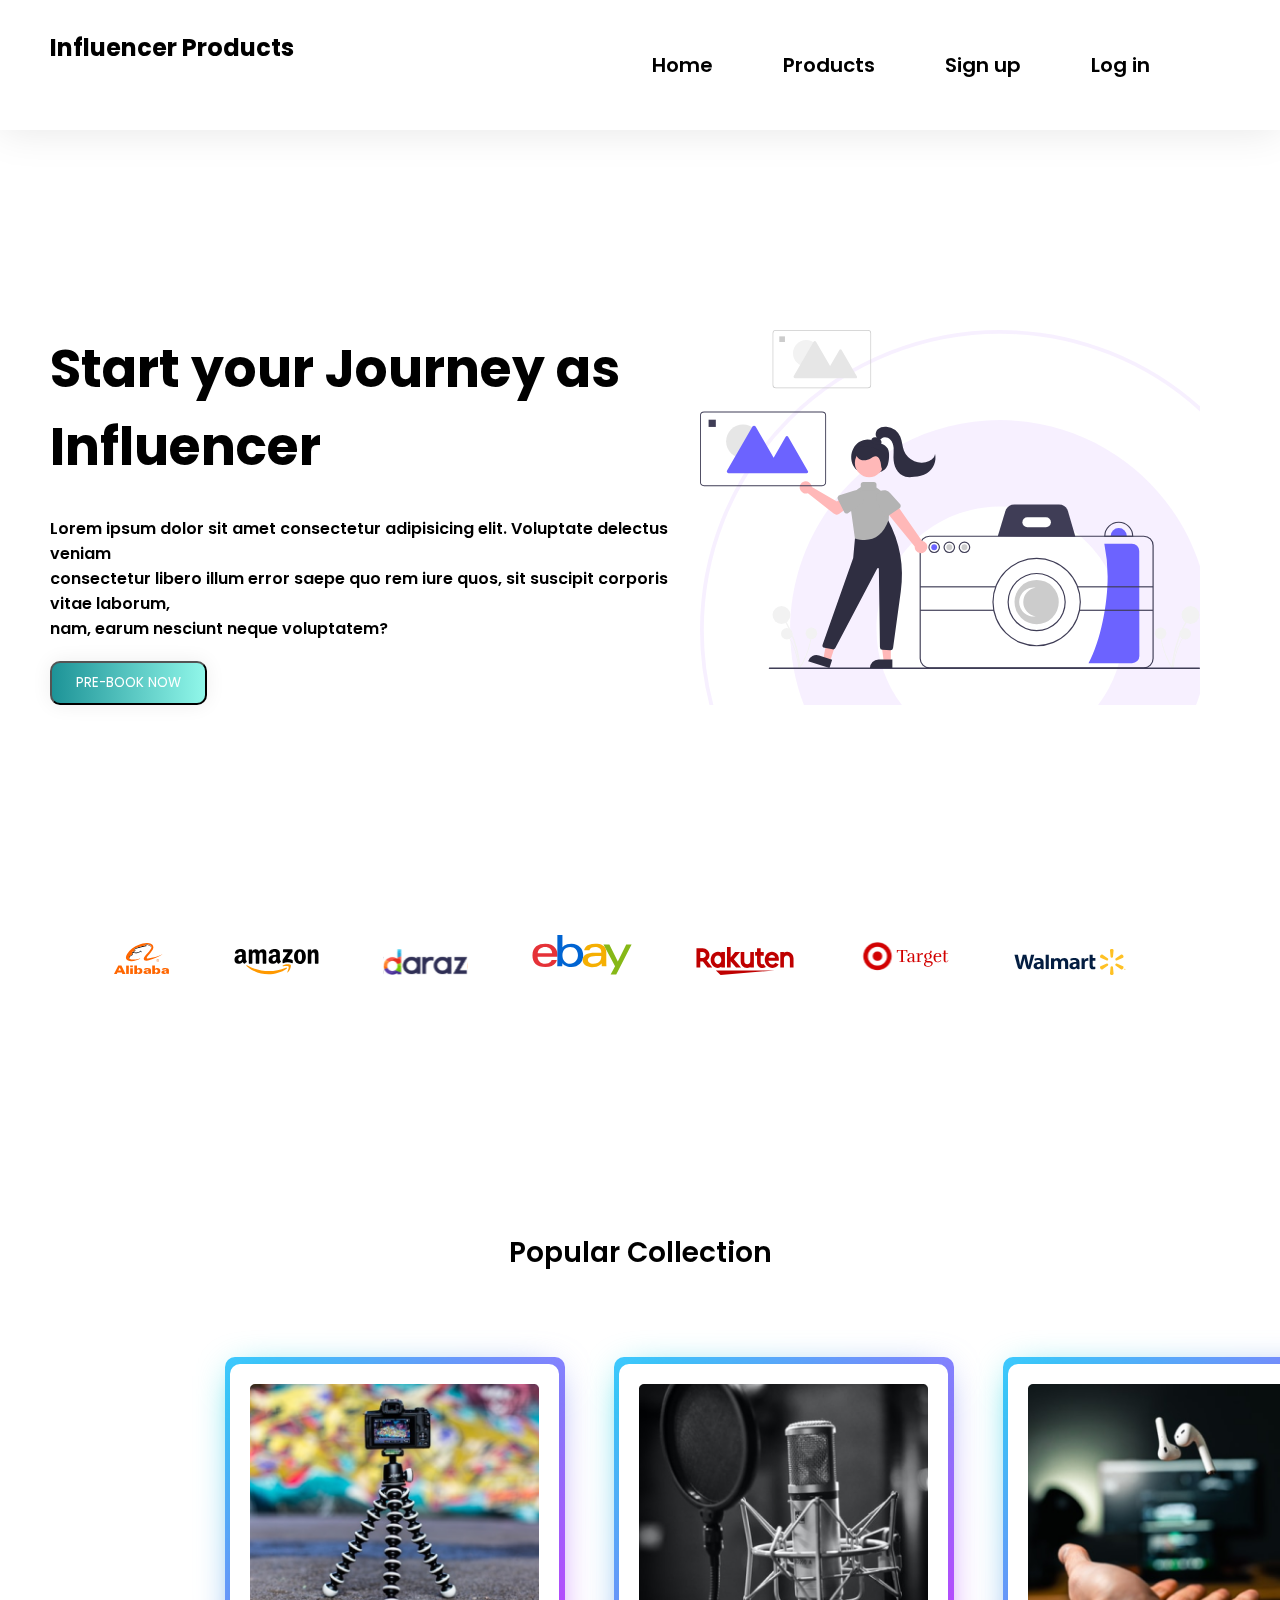
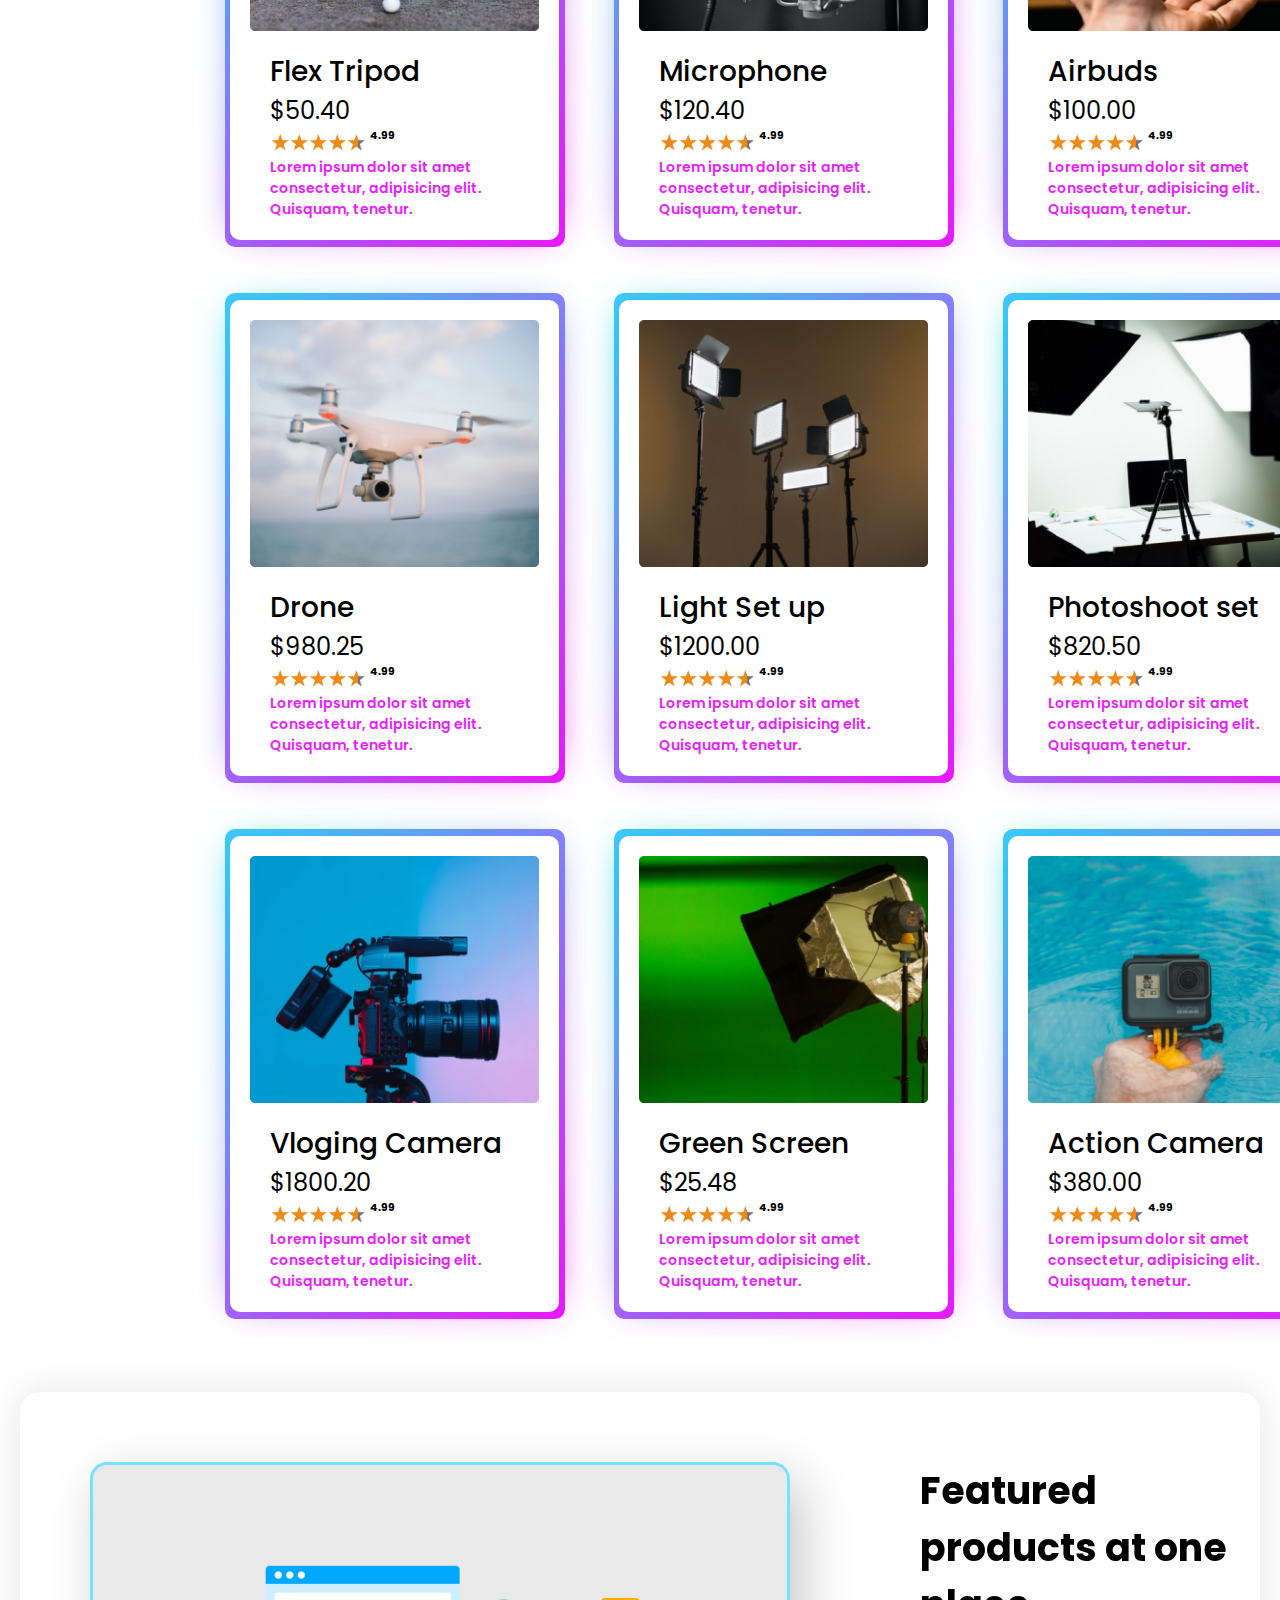
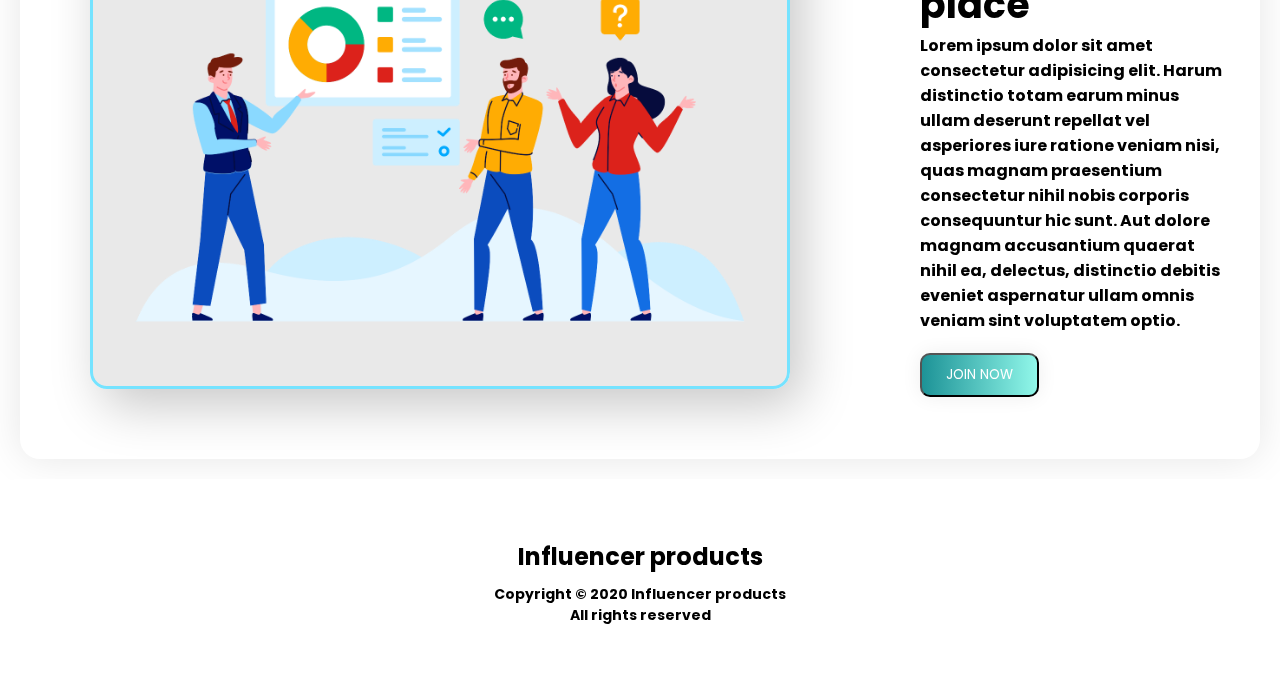
<file: index.html>
<!DOCTYPE html>
<html lang="en">
<head>
    <meta charset="UTF-8">
    <meta name="viewport" content="width=device-width, initial-scale=1.0">  
    <link rel="stylesheet" href="styles.css">   
    <link rel="stylesheet" href="https://cdnjs.cloudflare.com/ajax/libs/font-awesome/6.5.2/css/all.min.css" />
    <title>Document</title>
</head>
<body>  

    <!-- Header Section Starts -->
    <header>    
        <!-- Navigation Menu Starts -->
        <nav class="navbar">    
            <h3 class="brand">Influencer Products</h3>
            <ul class="nav-links">
             <li class="nav-item"><a href="#banner" class="nav-link">Home</a></li>
             <li class="nav-item"><a href="#section" class="nav-link">Products</a></li>
             <li class="nav-item"><a href="" class="nav-link">Sign up</a></li>
             <li class="nav-item"><a href=""    
             class="nav-link">Log in</a></li>
            </ul>   
            
        </nav>
        <!-- Navigation Menu Ends -->   

        <div id="banner" class="banner">  
          <div class="banner-contant">  
            <h3 class="banner-title">   
                Start your Journey as <br> 
                Influencer
            </h3>   
            <p class="banner-des">  
                Lorem ipsum dolor sit amet consectetur adipisicing elit. Voluptate delectus veniam  
                <br> consectetur libero illum error saepe quo rem iure quos, sit suscipit corporis vitae laborum,   
                <br> nam, earum nesciunt neque voluptatem?
            </p>    
            <button class="btn-primary magic"> Pre-book now </button> 
            
          </div>    
          <div class="image-container"> 
              
            <img class="main-camera" src="images/undraw_camera_re_cnp4.svg" alt="">
        </div>
        </div>  


        <div class="social-link">   

            <div class="social-images"> 
                <img src="logos/Alibaba.svg" alt="" class="social-item"><a href="" class="social-link"></a></img>   

                <img src="logos/Amazon.svg" alt="" class="social-item"><a href="" class="social-link"></a></img>    

                <img src="logos/Daraz.pk Logo.svg" alt="" class="social-item"><a href="" class="social-link"></a></img>    

                <img src="logos/Ebay.svg" alt="" class="social-item"><a href="" class="social-link"></a></img>    

                <img src="logos/Rakuten.svg" alt="" class="social-item"><a href="" class="social-link"></a></img>    

                <img src="logos/Target.svg" alt="" class="social-item"><a href="" class="social-link"></a></img>    

                <img src="logos/Walmart.svg" alt="" class="social-item"><a href="" class="social-link"></a></img>
            </div>
            
        </div>
    </header>   
        
    <main>  

        <section id="section" class="populer-collection">    
            
            <h3 class="products-title"> 
                Popular Collection
            </h3>   

            <div class="products">  

                <div class="product-box">   
                    <img src="images/tripod.png" alt="">    
                    <div class="products-details">  
                        <h4 class="products-name">
                        Flex Tripod
                        </h4>   
                        <h4 class="products-price">$50.40</h4> 
                        <div class="star">  
                            <img class="star-photo" src="images/star.png" alt="">  
                            <h6>4.99</h6>
                        </div>   
                                <p class="products-des">Lorem ipsum dolor sit amet consectetur, adipisicing elit. Quisquam, tenetur.</p>    
                    </div>
                </div>

                <div class="product-box">   
                    <img src="images/mic.png" alt="">    
                    <div class="products-details">  
                        <h4 class="products-name">
                        Microphone
                        </h4>   
                        <h4 class="products-price">$120.40</h4> 
                        <div class="star">  
                            <img class="star-photo" src="images/star.png" alt="">  
                            <h6>4.99</h6>
                        </div>   
                        <p class="products-des">Lorem ipsum dolor sit amet consectetur, adipisicing elit. Quisquam, tenetur.</p>    
                    </div>
               </div>


                <div class="product-box">   
                    <img src="images/airpod.png" alt="">    
                    <div class="products-details">  
                        <h4 class="products-name">
                        Airbuds
                        </h4>   
                        <h4 class="products-price">$100.00</h4> 
                        <div class="star">  
                            <img class="star-photo" src="images/star.png" alt="">  
                            <h6>4.99</h6>
                        </div>   
                        <p class="products-des">Lorem ipsum dolor sit amet consectetur, adipisicing elit. Quisquam, tenetur.</p>    
                    </div>
                </div>


                <div class="product-box">   
                    <img src="images/drone.png" alt="">    
                        <div class="products-details">  
                                <h4 class="products-name">
                                Drone
                                </h4>   
                                <h4 class="products-price">$980.25</h4> 
                                <div class="star">  
                                <img class="star-photo" src="images/star.png" alt="">  
                                <h6>4.99</h6>
                                </div>   
                                <p class="products-des">Lorem ipsum dolor sit amet consectetur, adipisicing elit. Quisquam, tenetur.</p>    
                         </div>
                </div>

                <div class="product-box">   
                        <img src="images/lights.png" alt="">    
                        <div class="products-details">  
                         <h4 class="products-name">
                             Light Set up
                            </h4>   
                            <h4 class="products-price">$1200.00</h4> 
                            <div class="star">  
                                <img class="star-photo" src="images/star.png" alt="">  
                                <h6>4.99</h6>
                            </div>   
                            <p class="products-des">Lorem ipsum dolor sit amet consectetur, adipisicing elit. Quisquam, tenetur.</p>    
                        </div>
                </div>

                <div class="product-box">   
                        <img src="images/setup.png" alt="">    
                        <div class="products-details">  
                            <h4 class="products-name">
                            Photoshoot set
                            </h4>   
                            <h4 class="products-price">$820.50</h4> 
                            <div class="star">  
                                <img class="star-photo" src="images/star.png" alt="">  
                                <h6>4.99</h6>
                            </div>   
                            <p class="products-des">Lorem ipsum dolor sit amet consectetur, adipisicing elit. Quisquam, tenetur.</p>    
                        </div>
                </div>

                <div class="product-box">   
                    <img src="images/camera.png" alt="">    
                    <div class="products-details">  
                        <h4 class="products-name">
                        Vloging Camera
                        </h4>   
                        <h4 class="products-price">$1800.20</h4> 
                        <div class="star">  
                            <img class="star-photo" src="images/star.png" alt="">  
                            <h6>4.99</h6>
                        </div>   
                        <p class="products-des">Lorem ipsum dolor sit amet consectetur, adipisicing elit. Quisquam, tenetur.</p>    
                    </div>
                </div>


                <div class="product-box">   
                    <img src="images/single-light.png" alt="">    
                    <div class="products-details">  
                        <h4 class="products-name">
                        Green Screen
                        </h4>   
                        <h4 class="products-price">$25.48</h4> 
                        <div class="star">  
                       <img class="star-photo" src="images/star.png" alt="">  
                       <h6>4.99</h6>
                        </div>   
                        <p class="products-des">Lorem ipsum dolor sit amet consectetur, adipisicing elit. Quisquam, tenetur.</p>    
                    </div>
                </div>

                <div class="product-box">   
                    <img src="images/action.png" alt="">    
                    <div class="products-details">  
                        <h4 class="products-name">
                        Action Camera
                        </h4>   
                        <h4 class="products-price">$380.00</h4> 
                        <div class="star">  
                            <img class="star-photo" src="images/star.png" alt="">  
                            <h6>4.99</h6>
                        </div>   
                            <p class="products-des">Lorem ipsum dolor sit amet consectetur, adipisicing elit. Quisquam, tenetur.</p>    
                    </div>
                </div>

            </div>
        </div>  

        <div class="future">    
            <img class="future-image" src="Business Discussion.png" alt="">   
            <div class="future-contant">    
                <h3 class="future-title">   
                    Featured products at one place
                </h3>   
                <p class="future-des">  
                    Lorem ipsum dolor sit amet consectetur adipisicing elit. Harum distinctio totam earum minus ullam deserunt repellat vel asperiores iure ratione veniam nisi, quas magnam praesentium consectetur nihil nobis corporis consequuntur hic sunt. Aut dolore magnam accusantium quaerat nihil ea, delectus, distinctio debitis eveniet aspernatur ullam omnis veniam sint voluptatem optio.
                </p>    
                <button class="btn-primary">    
                    Join Now
                </button>   
            </div>
        </div>
        
    </main> 
    <footer class="footer">    
        <div class="footer-title">
            <h3 class="footer-head">   
                Influencer products
            </h3>   
            <p class="footer-des">   
            Copyright &copy; 2020 Influencer products <br>  
            All rights reserved
            </p>      

        </div>
    </footer>
</body>
</html>
</file>
<file: styles.css>
@import url('https://fonts.googleapis.com/css2?family=Poppins:ital,wght@0,100;0,200;0,300;0,400;0,500;0,600;0,700;0,800;0,900;1,100;1,200;1,300;1,400;1,500;1,600;1,700;1,800;1,900&display=swap');

*{  
    box-sizing: border-box;
    margin: 0;
    padding: 0;
    font-family: 'Poppins', sans-serif; 
    scroll-behavior: smooth;
}   
/* nav bar */   
.brand{     
    font-size: 24px;
    font-weight: 700;   
    padding: 30px 50px 30px;
}
.navbar{    
    display: flex;      
    justify-content: space-between; 
    font-size: 20px;
    font-weight: 600;   
    box-shadow: 0px 0px 40px 0px rgba(0, 0, 0,0.1);
}   

.nav-links{  
    display: flex;  
    margin:  30px 80px 30px 40px;   
    
}   
.nav-item{  
    list-style: none;
    margin-right: 30px; 
    padding: 20px; 
}       

.nav-link{  
    text-decoration: none;  
    color: black;   

}   

/* banner Section */
.banner{    
    display: flex;  
    justify-content: space-between;    
    
}   

.banner-contant{        
    margin-left: 50px;  
    margin-top: 200px;
}           

.banner-title{  
    font-size: 52px;
    font-weight: 700;   
    margin-bottom: 30px;

}   

.banner-des{    
    font-size: 16px;
    font-weight: 600;   
    margin-bottom: 20px;

}   
/* hover button added */
.btn-primary{
    background-image: linear-gradient(to right, #1d9397 0%, #93f9eb  51%, #1d9397  100%);
    margin-top: 20px;   
    
    padding: 10px 24px 10px 24px;
    text-align: center;
    text-transform: uppercase;
    transition: 0.5s;
    background-size: 200% auto;
    color: white;            
    box-shadow: 0 0 20px #eee;
    border-radius: 10px;
    display: block;
  }

  .btn-primary:hover {
    background-position: right center; /* change the direction of the change here */
    color: #fff;
    text-decoration: none;
  }

 /* hover button :end */
.main-camera{
    width: 500px;
        

}   
.image-container{   
    background-image: url(images/Circle\ design.svg);   
    background-repeat: no-repeat;   
    background-size: 600px;
    margin-right: 80px; 
    margin-top: 200px;
}       

 /* social link section */  

.social-link{               
    text-align: center; 
    padding: 20px; 
}   

.social-item{ 
    justify-content: space-between; 
    padding: 10px;  
}   

.social-images{ 
    margin: 200px auto;
}   


/* populer Products section start */

.products-title{    
    font-size: 28px;
    font-weight: 600;   
    text-align: center;
}     

.products-name{    
    font-size: 28px;
    font-weight: 500;

}   

.products-price{    
    font-size: 24px;
    font-weight: 400;

}   

.products-des{  
    font-size: 14px;
    font-weight: 700;
}
.products-details{  
    padding: 20px;  
    text-align: left;
}

.star{  
    display: flex;  
    text-align: center;
}       

.star-photo{    
    width: 100px; 
}   

.product-box{    
    width: 329px;
    height: 476px;
    border-radius: 10px;
    padding: 20px;  
    position: relative;
    background-color: #ffffff;
    display: flex;
    flex-direction: column;
    justify-content: left;
    cursor: pointer;
    color: rgb(0, 0, 0);
      
}       
    

.products{      
    display: grid;
    grid-template-columns: repeat(3, 1fr);  
    gap: 60px;  
    margin: 50px;      
    padding: 40px 20px 30px 160px;

}

.populer-collection{    
    justify-content: center;    
    text-align:  center; 
    align-items: center;    
    padding: 20px;  
    border-radius: 20px;          
}   

/* products animation added */


.product-box::before {
    content: '';
    position: absolute;
    inset: 0;
    left: -5px;
    margin: auto;
    width: 340px;
    height: 490px; 
    border-radius: 10px;
    background: linear-gradient(-45deg, #e81cff 0%, #40c9ff 100% );
    z-index: -10;
    pointer-events: none;
    transition: all 0.6s cubic-bezier(0.175, 0.885, 0.32, 1.275);
  }
  
  .product-box::after {
    content: "";
    z-index: -1;
    position: absolute;
    inset: 0;
    background: linear-gradient(-45deg, #fc00ff 0%, #00dbde 100% );
    transform: translate3d(0, 0, 0) scale(0.95);
    filter: blur(20px);
  }
  
  
  .product-box p:not(.products-details) {
    font-size: 14px;
  }
  
  .product-box p:last-child {
    color: #e81cff;
    font-weight: 600;
  }
  
  .product-box:hover::after {
    filter: blur(30px);
  }
  
  .product-box:hover::before {
    transform: rotate(-90deg) scaleX(1.34) scaleY(0.77);
  }


        /* future section */
    .future{     
        display: flex;   
        box-shadow: 0px 0px 40px 0px rgba(0, 0, 0,0.1); 
        border-radius: 20px;     
        
    }   

    .future-contant{     
        text-align: left;   
        margin-top: 40px;   
        margin-left: 30px;  
        padding: 30px;   
    }   

    .future-title{  
        font-size: 38px;
        font-weight: 700;
    }   

    .future-des{    
        font-size: 16px;
        font-weight: 700;
    }   

    .future-image{  
        margin: 70px; 
        width: 700px; 
        box-sizing: border-box;
        background: rgba(217, 217, 217, 0.58);
        border: 3px solid rgb(117, 227, 255);
        box-shadow: 12px 17px 51px rgba(0, 0, 0, 0.22);
        backdrop-filter: blur(6px);
        border-radius: 17px;
        text-align: center;
        cursor: pointer;
        transition: all 0.5s;
        display: flex;
        align-items: center;
        justify-content: center;
        user-select: none;
        font-weight: bolder;
        color: black;
        
        }   

        .future-image:hover {
            border: 2px solid black;
            transform: scale(1.05);
          }
          
          .future-image:active {
            transform: scale(0.95) rotateZ(1.7deg);
          }

/* footer section */    

.footer{    
    text-align: center; 
    background-color: rgb(255, 255, 255); 
    padding: 60px;  
    width: 100%;    
    border-radius: 20px;    
    box-shadow: rgba(0, 0, 0,0.1);
}   

.footer-head{   
    font-size: 24px;
    font-weight: 700;   
    color: black;
}   

.footer-des{    
    font-size: 14px;
    font-weight: 700;
}   

.footer-head{  
    padding-bottom: 10px;
}
/* Media Query for small device */  

@media  screen and (max-width:576px){
    .nav-links, .banner{    
        flex-direction: column;  
        align-items: center;    
        margin-bottom: -90px;   
    }   

    .navbar{    
        text-align: center; 
        flex-direction: column; 
        align-items: center;    
        margin-left: 50px;  
        box-shadow: none;
    }   
    .brand{ 
        margin-right: 50px;
    }   
    .nav-links{ 
        margin-left: 60px;
    }
    .banner{    
        text-align: center; 

    }   

    .social-images{ 
        margin-left: 50px;
    }
    .banner-contant{    
        margin-left: 10px;
    }

    .social-links{ 
        padding: 30px; 
        margin-left: 0px;   
        
    }   

    .main-camera{   
        width: 100%;    
        margin: 40px;
    }
    .image-container {   
     background-size: cover;
        margin-top: 90px;
    }       

    
    .products{      
        flex-direction: column; 
        grid-template-columns: repeat(1, 1fr);  
        text-align: left;   
        margin-left: -140px;   
    
    }   
    .products-details{  
        padding: 10px;  
        text-align: left;
        margin-top: 20px;     
    }   
        
    
    .future{    
        flex-direction: column; 


    }   
    .future-image{  
        max-width: 350px;   
        margin-left: 10px;  

    }   
    .future-contant{    
        margin-left: 0px;   
        padding-top: -40px;
    }
}   

/* Media Query for medium device */ 

    @media  screen and (min-width:576px) and (max-width:992px){

        .navbar{    
            text-align: center; 
            flex-direction: column; 
            align-items: center;    
            margin-right: -100px auto;  
            box-shadow: none;
        }       

        .banner{    
            flex-direction: column; 
            margin-top: -100px;
        }

       .nav-links{  
        margin-left: 100px;
        font-size: medium;
       }    

       .main-camera{    
        margin-left: 200px;
       }    

       .future-image{   
        width: 400px;   
        height: 300px;
       }

        .image-container{   
            background-position: center;
            align-items: center;
            justify-items: center;
        }   

        .products{  
            flex-direction: column; 
            grid-template-columns: repeat(2, 1fr);  
             margin-left: -50px;
        }   

        .social-images{     
            margin-left: -200px auto;
        }
    }   

    /* Media Query for large device */  
    @media  screen and (min-width:992px)  and (max-width:1200px){   


        .navbar{    
            text-align: center;  
            align-items: center;    
            margin-right: -160px auto;  
            box-shadow: none;
        }   
        .brand{ 
            margin-right: 150px;
        }
        .products{  
            display: grid;  
            grid-template-columns: repeat(3, 1fr); 
            padding: 0px;   
            margin-left: -10px;
    
        }   

        .future-image{  
            width: 500px;   
            height: 400px;
        }

    }
</file>
